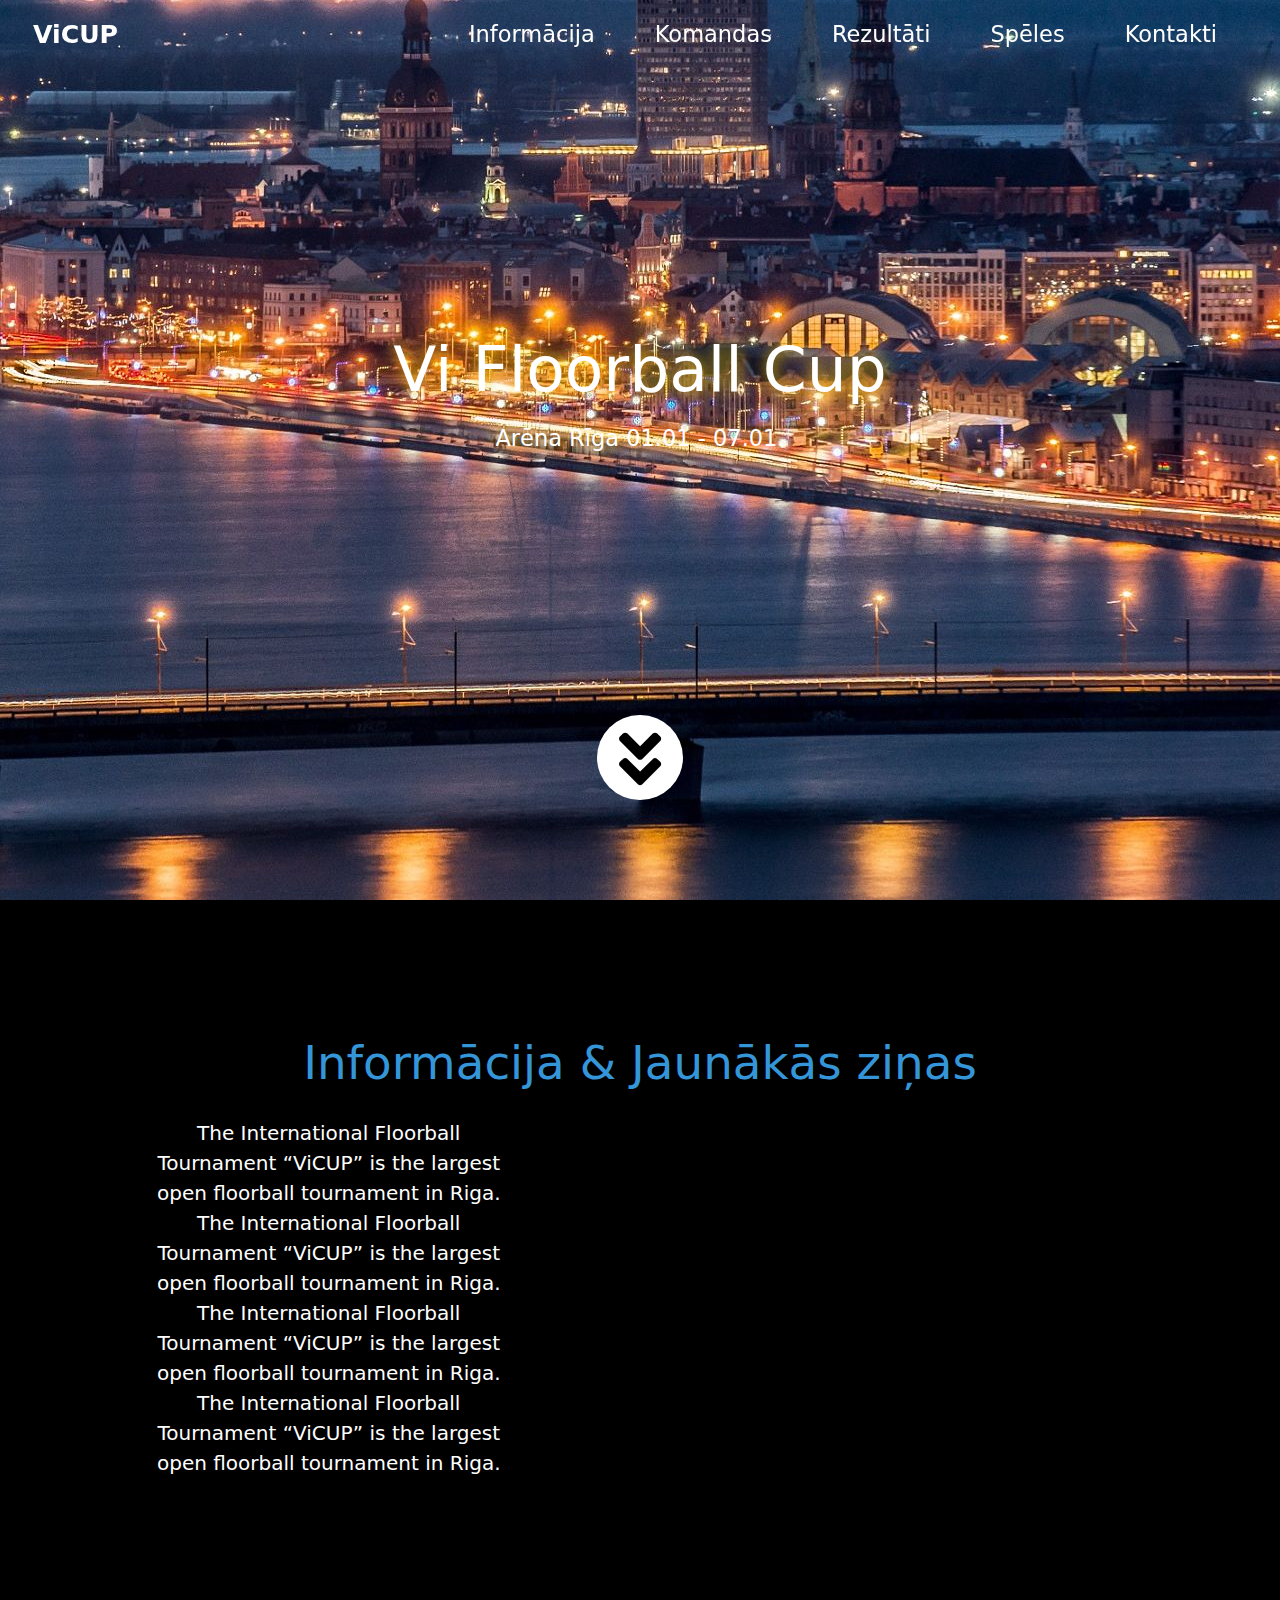
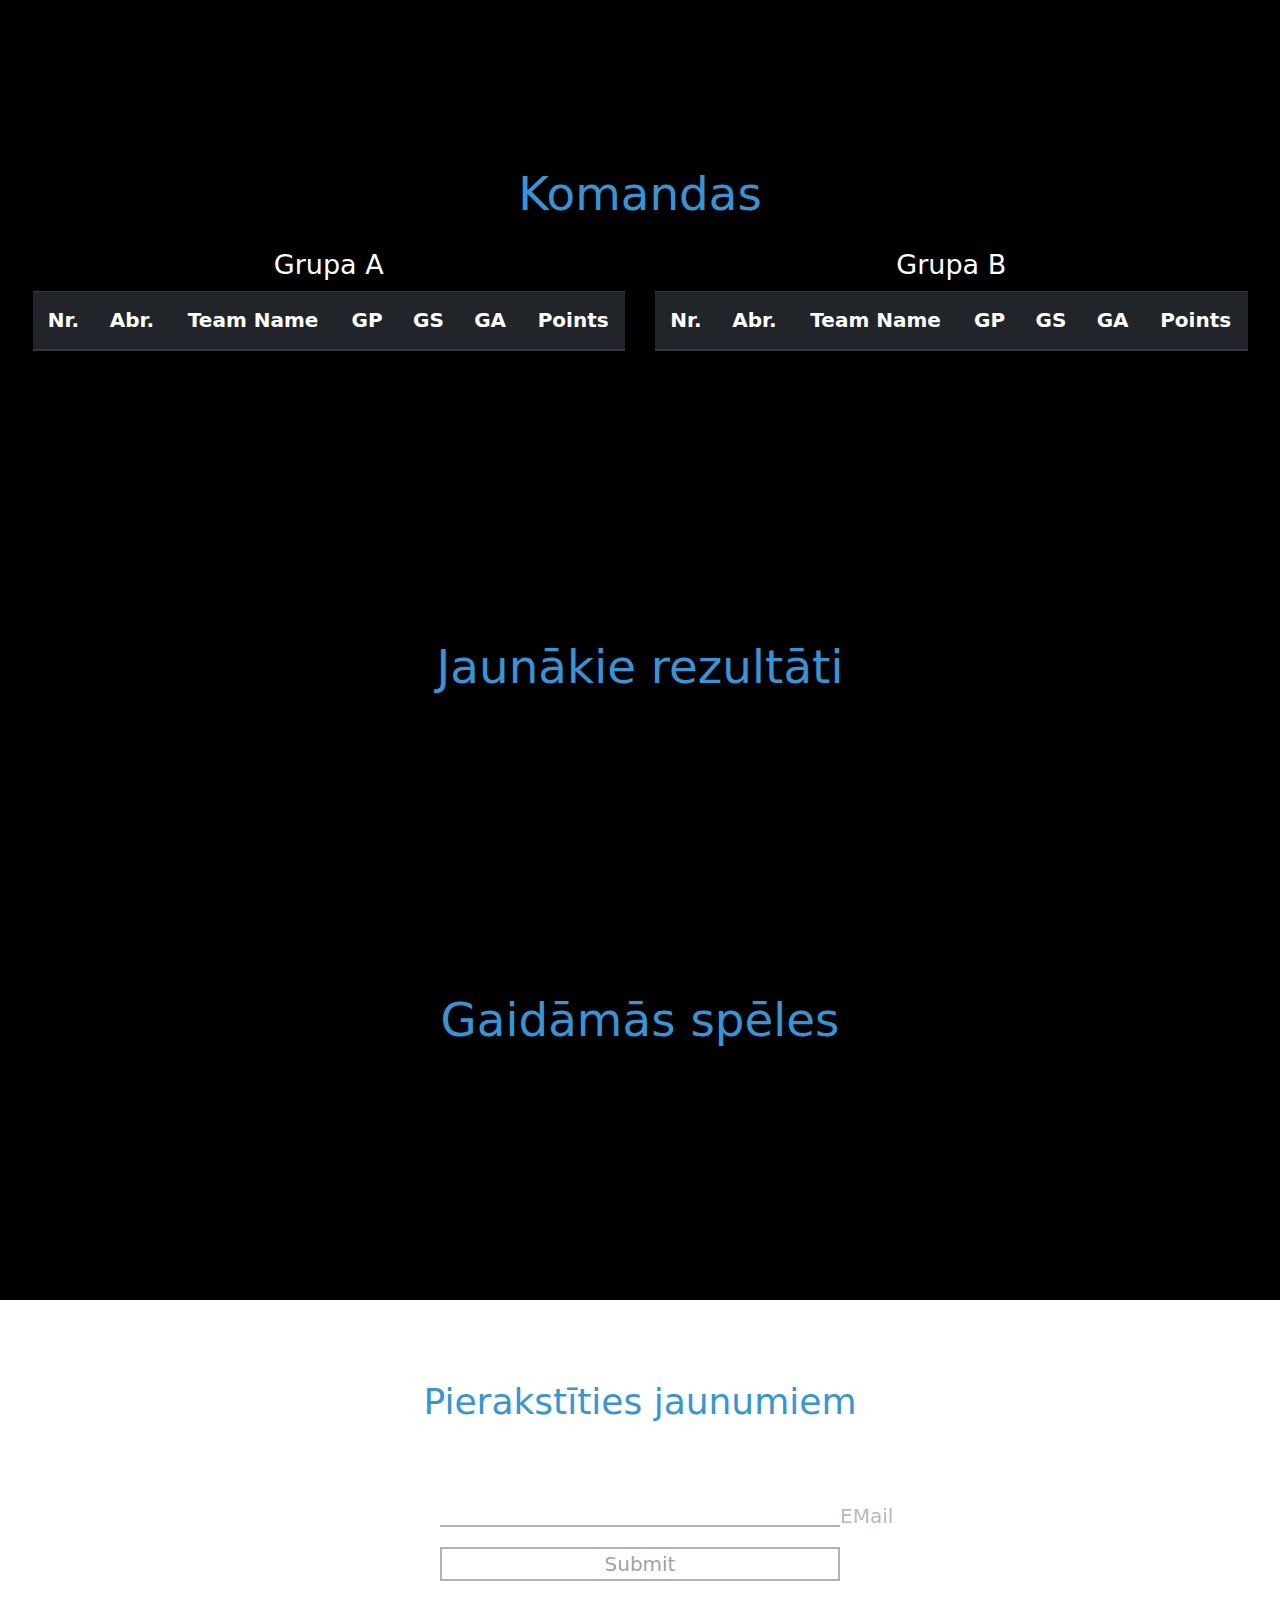
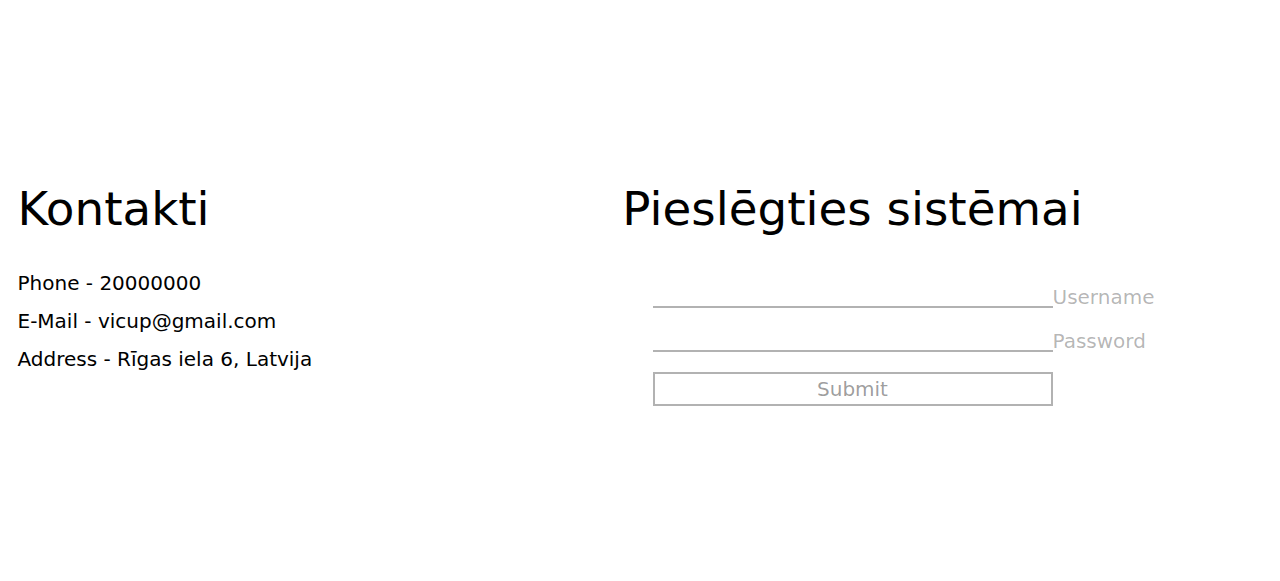
<file: TRNApp/index.html>
﻿<!DOCTYPE html>
<html lang="en">
  <head>
    <meta charset="UTF-8" />
    <meta name="viewport" content="width=device-width, initial-scale=1.0" />
    <meta http-equiv="X-UA-Compatible" content="ie=edge" />
    <title>ViCUP</title>
    <link rel="stylesheet" href="Assets/fontawesome-5.5/css/all.min.css" />
    <link rel="stylesheet" href="Assets/css/bootstrap.min.css" />
    <link rel="stylesheet" href="Assets/css/templatemo-style.css" />

  </head>
  <body>
      <!-- Hero section -->
      <section id="hero" class="text-white tm-font-big tm-parallax">
          <!-- Navigation -->
          <nav class="navbar navbar-expand-md tm-navbar" id="tmNav">
              <div class="container">
                  <div class="tm-next">
                      <a href="#hero" class="navbar-brand">ViCUP</a>
                  </div>

                  <div class="collapse navbar-collapse" id="navbarSupportedContent">
                      <ul class="navbar-nav ml-auto">
                          <li class="nav-item">
                              <a class="nav-link tm-nav-link" href="#information">Informācija</a>
                          </li>
                          <li class="nav-item">
                              <a class="nav-link tm-nav-link" href="#teams">Komandas</a>
                          </li>
                          <li class="nav-item">
                              <a class="nav-link tm-nav-link" href="#standings">Rezultāti</a>
                          </li>
                          <li class="nav-item">
                              <a class="nav-link tm-nav-link" href="#games">Spēles</a>
                          </li>
                          <li class="nav-item">
                              <a class="nav-link tm-nav-link" href="#contact">Kontakti</a>
                          </li>
                      </ul>
                  </div>

              </div>
          </nav>

          <!-- Start main info -->
          <div class="text-center tm-hero-text-container">
              <div class="tm-hero-text-container-inner">
                  <h2 class="tm-hero-title" style="text-shadow: #FC0 1px 0 15px;">Vi Floorball Cup</h2>
                  <p class="tm-hero-subtitle" style="text-shadow: #FC0 1px 0 15px;">
                      Arēna Rīga 01.01 - 07.01.
                  </p>
              </div>
          </div>

          <!-- Information button -->
          <div class="tm-next tm-intro-next">
              <a href="#information" class="text-center tm-down-arrow-link">
                  <i class="fas fa-3x fa-angle-double-down tm-down-arrow"></i>
              </a>
          </div>

      </section>

      <!-- Introduction -->
      <section id="information" class="tm-section-pad-top tm-section-pad-bot">
          <div class="container">
              <div class="row">
                  <div class="text-center col-12">
                      <h2 class="tm-text-primary tm-section-title mb-4">Informācija & Jaunākās ziņas</h2>

                      <div class="container">
                          <div class="row justify-content-center">
                              <div class="col-4">
                                  The International Floorball Tournament “ViCUP” is the largest open floorball tournament in Riga.
                                  The International Floorball Tournament “ViCUP” is the largest open floorball tournament in Riga.
                                  The International Floorball Tournament “ViCUP” is the largest open floorball tournament in Riga.
                                  The International Floorball Tournament “ViCUP” is the largest open floorball tournament in Riga.
                              </div>
                              <div class="col-6">
                                  <table class="table table-hover">
                                      <tbody id="news-table">
                                      </tbody>
                                  </table>
                              </div>
                          </div>
                      </div>

                      <div class="container">
                          <div id="selected-news" class="row justify-content-center">
                              <p id="selected-news-p"> </p>
                          </div>
                      </div>
                  </div>
              </div>
          </div>
      </section>

      <!-- Teams -->
      <section id="teams" class="tm-section-pad-top tm-section-pad-bot">
          <div class="container">
              <div class="row">
                  <div class="text-center col-12">
                      <h2 class="tm-text-primary tm-section-title mb-4">Komandas</h2>

                      <div class="container">
                          <div class="row">
                              <div class="col">
                                  <h4 style="text-align: center">Grupa A</h4>
                                  <table class="tb-groups table table-hover">
                                      <thead class="thead-dark">
                                          <tr>
                                              <th>Nr.</th>
                                              <th>Abr.</th>
                                              <th>Team Name</th>
                                              <th>GP</th>
                                              <th>GS</th>
                                              <th>GA</th>
                                              <th>Points</th>
                                          </tr>
                                      </thead>
                                      <tbody id="group-a">
                                      </tbody>
                                  </table>
                              </div>
                              <div class="col">
                                  <h4 style="text-align: center">Grupa B</h4>
                                  <table class="tb-groups table ">
                                      <thead class="thead-dark">
                                          <tr>
                                              <th>Nr.</th>
                                              <th>Abr.</th>
                                              <th>Team Name</th>
                                              <th>GP</th>
                                              <th>GS</th>
                                              <th>GA</th>
                                              <th>Points</th>
                                          </tr>
                                      </thead>
                                      <tbody id="group-b">
                                      </tbody>
                                  </table>
                              </div>
                          </div>
                      </div>

                  </div>
              </div>
          </div>
      </section>

      <!-- Players -->
      <section id="players" class="tm-section-pad-top tm-section-pad-bot">
          <div class="container">
              <div class="row">
                  <div class="text-center col-12">
                      <h2 id="players-team-name" class="tm-text-primary tm-section-title mb-4">Spēlētāji</h2>
                      <div class="row">

                          <table class="table table-hover">
                              <thead class="thead-dark">
                                  <tr>
                                      <th scope="col">#</th>
                                      <th scope="col">Vārds</th>
                                      <th scope="col">Uzvārds</th>
                                      <th scope="col">Pozīcija</th>
                                      <th scope="col">Vārti</th>
                                      <th scope="col">Piespēles</th>
                                      <th scope="col">Soda minūtes</th>
                                  </tr>
                              </thead>
                              <tbody id="player-table">
                              </tbody>
                          </table>

                      </div>
                  </div>
              </div>
          </div>
      </section>

      <!-- Results -->
      <section id="standings" class="tm-section-pad-top tm-section-pad-bot">
          <div class="container">
              <div class="row">
                  <div class="text-center col-12">
                      <h2 class="tm-text-primary tm-section-title mb-4">Jaunākie rezultāti</h2>

                      <div class="container" id="recent-results-tab">
                      </div>

                  </div>
              </div>
          </div>
      </section>

      <!-- Games -->
      <section id="games" class="tm-section-pad-top tm-section-pad-bot">
          <div class="container">
              <div class="row">
                  <div class="text-center col-12">
                      <h2 class="tm-text-primary tm-section-title mb-4">Gaidāmās spēles</h2>

                      <div class="container" id="future-games-tab">
                      </div>
                      <br />
                      <br />
                      <br />
                  </div>
              </div>
          </div>
      </section>

      <!-- Sign-Up -->
      <section class="newsletter" style="background-color:white; color:black;">
          <div class="container">
              <div class="row">
                  <div class="col-sm-12">
                      <div class="content">
                          <h2>Pierakstīties jaunumiem</h2>
                          <div class="input-group">

                              <form action="#" autocomplete="off">
                                  <fieldset>
                                      <input id="email-text" type="text" name="email-text" required>
                                      <label for="email-text">EMail</label>
                                      <div class="after"></div>
                                  </fieldset>
                                  <fieldset>
                                      <button id="ApproveAll">Submit</button>
                                  </fieldset>
                              </form>

                          </div>
                      </div>
                  </div>
              </div>
          </div>
      </section>

      <!-- Contact and footer section -->
      <section id="contact" style="background-color:white; color:black;" >
          <!-- Contact us -->
          <div class="container tm-container-contact">
              <div class="row">
                  <div class="col-4">
                      <h2 class="mb-4 tm-section-title">Kontakti</h2>
                      <p>
                          Phone - 20000000<br />
                          E-Mail - vicup@gmail.com<br />
                          Address - Rīgas iela 6, Latvija<br />
                      </p>
                  </div>

                  <div class="text-center col-8">
                      <h2 class="mb-4 tm-section-title">Pieslēgties sistēmai</h2>
                      <form action="#" autocomplete="off">
                          <fieldset>
                              <input id="username" type="text" name="username" required>
                              <label for="username">Username</label>
                              <div class="after"></div>
                          </fieldset>
                          <fieldset>
                              <input id="password" type="password" name="password" required>
                              <label for="password">Password</label>
                              <div class="after"></div>
                          </fieldset>
                          <fieldset>
                              <button id="SubmitLogin">Submit</button>
                          </fieldset>
                      </form>
                  </div>
              </div>


      <script src="Assets/js/jquery-1.9.1.min.js"></script>
      <script src="Assets/js/jquery.singlePageNav.min.js"></script>
      <script src="Assets/js/bootstrap.min.js"></script>
      <script src="Assets/js/indexjs.js"></script>

  </body>
</html>
</file>
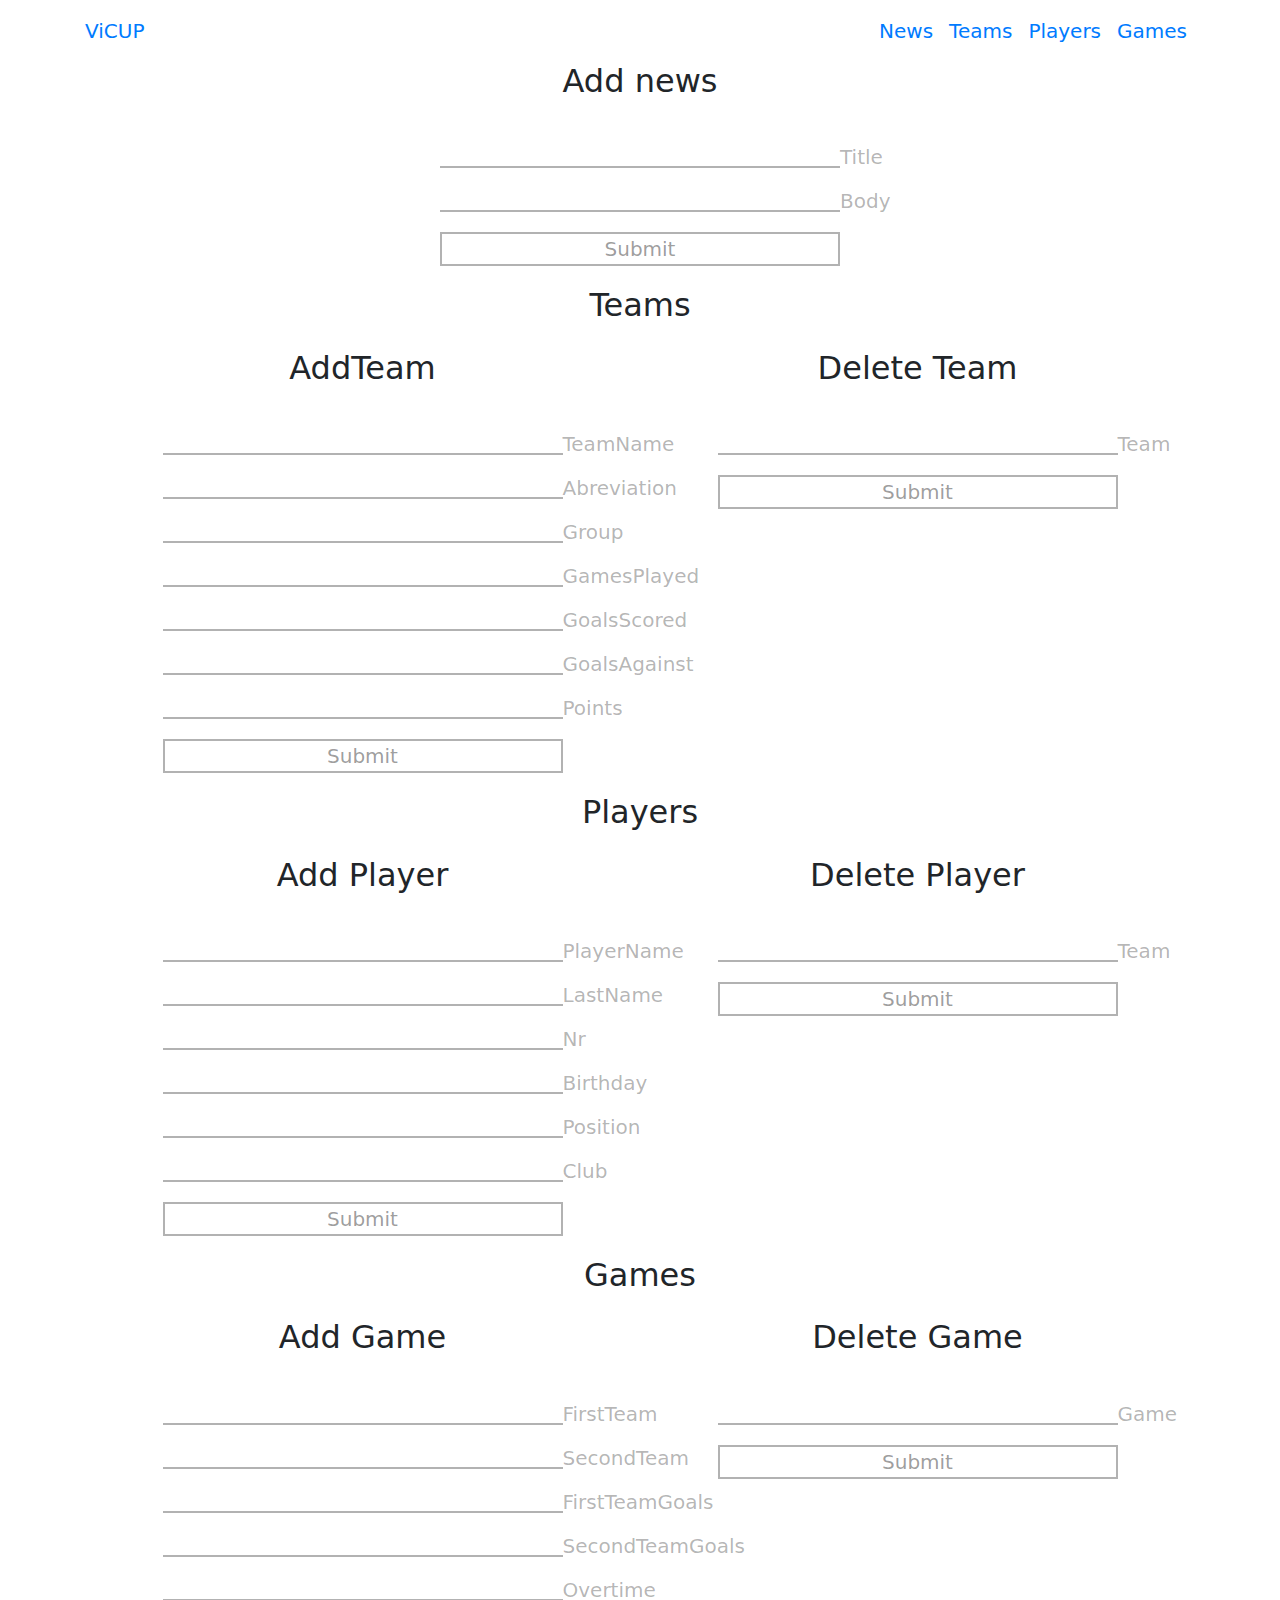
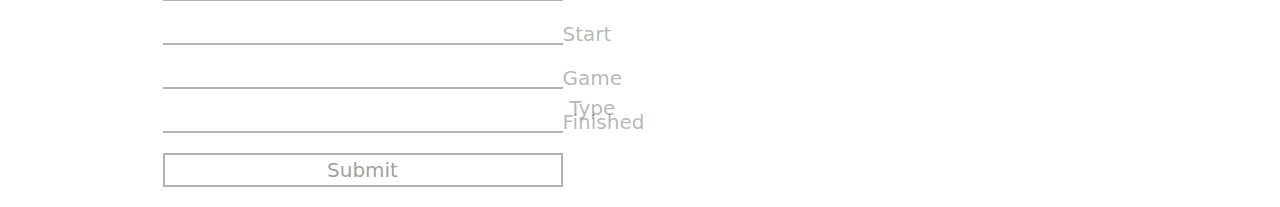
<file: TRNApp/admin-form.html>
﻿<!DOCTYPE html>
<html lang="en">
<head>
    <meta charset="UTF-8" />
    <meta name="viewport" content="width=device-width, initial-scale=1.0" />
    <meta http-equiv="X-UA-Compatible" content="ie=edge" />
    <title>Admin</title>
    <link rel="stylesheet" href="Assets/fontawesome-5.5/css/all.min.css" />
    <link rel="stylesheet" href="Assets/css/bootstrap.min.css" />
    <link rel="stylesheet" href="Assets/css/admin-style.css" />

</head>
<body>

    <nav class="navbar navbar-expand-md tm-navbar" id="tmNav">
        <div class="container">
            <div class="tm-next">
                <a href="#hero" class="navbar-brand">ViCUP</a>
            </div>

            <div class="collapse navbar-collapse" id="navbarSupportedContent">
                <ul class="navbar-nav ml-auto">
                    <li class="nav-item">
                        <a class="nav-link tm-nav-link" href="#add-news">News</a>
                    </li>
                    <li class="nav-item">
                        <a class="nav-link tm-nav-link" href="#add-team">Teams</a>
                    </li>
                    <li class="nav-item">
                        <a class="nav-link tm-nav-link" href="#add-player">Players</a>
                    </li>
                    <li class="nav-item">
                        <a class="nav-link tm-nav-link" href="#add-game">Games</a>
                    </li>
                </ul>
            </div>

        </div>
    </nav>

    <!-- News -->
    <section id="add-news" class="tm-section-pad-top tm-section-pad-bot">
        <div class="container">
            <div class="row">
                <div class="text-center col-12">
                    <h2 class="tm-text-primary tm-section-title mb-4">Add news</h2>

                    <form action="#" autocomplete="off">
                        <fieldset>
                            <input id="add-news-title" type="text" name="add-news-title" required>
                            <label for="add-news-title">Title</label>
                            <div class="after"></div>
                        </fieldset>
                        <fieldset>
                            <input id="add-news-text" type="text" name="add-news-text" required>
                            <label for="add-news-text">Body</label>
                            <div class="after"></div>
                        </fieldset>
                        <fieldset>
                            <button id="SubmitNews">Submit</button>
                        </fieldset>
                    </form>

                </div>
            </div>
        </div>
    </section>

    <!-- Team -->
    <section id="add-team" class="tm-section-pad-top tm-section-pad-bot">
        <div class="container">
            <div class="row">
                <div class="text-center col-12">
                    <h2 class="tm-text-primary tm-section-title mb-4">Teams</h2>

                    <div class="container">
                        <div class="row">
                            <div class="col">
                                <h2 class="tm-text-primary tm-section-title mb-4">AddTeam</h2>

                                <form action="#" autocomplete="off">
                                    <fieldset>
                                        <input id="add-team-name" type="text" name="add-team-name" required>
                                        <label for="add-team-name">TeamName</label>
                                        <div class="after"></div>
                                    </fieldset>
                                    <fieldset>
                                        <input id="add-team-abr" type="text" name="add-team-abr" required>
                                        <label for="add-team-abr">Abreviation</label>
                                        <div class="after"></div>
                                    </fieldset>
                                    <fieldset>
                                        <input id="add-team-group" type="text" name="add-team-group" required>
                                        <label for="add-team-group">Group</label>
                                        <div class="after"></div>
                                    </fieldset>
                                    <fieldset>
                                        <input id="add-gp" type="number" name="add-gp" required>
                                        <label for="add-gp">GamesPlayed</label>
                                        <div class="after"></div>
                                    </fieldset>
                                    <fieldset>
                                        <input id="add-gs" type="number" name="add-gs" required>
                                        <label for="add-gs">GoalsScored</label>
                                        <div class="after"></div>
                                    </fieldset>
                                    <fieldset>
                                        <input id="add-ga" type="number" name="add-ga" required>
                                        <label for="add-ga">GoalsAgainst</label>
                                        <div class="after"></div>
                                    </fieldset>
                                    <fieldset>
                                        <input id="add-p" type="number" name="add-p" required>
                                        <label for="add-p">Points</label>
                                        <div class="after"></div>
                                    </fieldset>
                                    <fieldset>
                                        <button id="SubmitTeam">Submit</button>
                                    </fieldset>
                                </form>

                            </div>
                            <div class="col">
                                <h2 class="tm-text-primary tm-section-title mb-4">Delete Team</h2>

                                <form action="#" autocomplete="off">
                                    <fieldset>
                                        <input id="delete-team" type="text" name="delete-team" required>
                                        <label for="delete-team">Team</label>
                                        <div class="after"></div>
                                    </fieldset>
                                    <fieldset>
                                        <button id="DeleteTeam">Submit</button>
                                    </fieldset>
                                </form>

                            </div>
                        </div>
                    </div>

                </div>
            </div>
        </div>
    </section>

    <!-- Player -->
    <section id="add-player" class="tm-section-pad-top tm-section-pad-bot">
        <div class="container">
            <div class="row">
                <div class="text-center col-12">
                    <h2 class="tm-text-primary tm-section-title mb-4">Players</h2>


                    <div class="container">
                        <div class="row">
                            <div class="col">
                                <h2 class="tm-text-primary tm-section-title mb-4">Add Player</h2>

                                <form action="#" autocomplete="off">
                                    <fieldset>
                                        <input id="add-player-name" type="text" name="add-player-name" required>
                                        <label for="add-player-name">PlayerName</label>
                                        <div class="after"></div>
                                    </fieldset>
                                    <fieldset>
                                        <input id="add-player-surname" type="text" name="add-player-surname" required>
                                        <label for="add-player-surname">LastName</label>
                                        <div class="after"></div>
                                    </fieldset>
                                    <fieldset>
                                        <input id="add-player-nr" type="number" name="add-player-nr" required>
                                        <label for="add-player-nr">Nr</label>
                                        <div class="after"></div>
                                    </fieldset>
                                    <fieldset>
                                        <input id="add-player-bd" type="text" name="add-player-bd" required>
                                        <label for="add-player-bd">Birthday</label>
                                        <div class="after"></div>
                                    </fieldset>
                                    <fieldset>
                                        <input id="add-player-pos" type="text" name="add-player-pos" required>
                                        <label for="add-player-pos">Position</label>
                                        <div class="after"></div>
                                    </fieldset>
                                    <fieldset>
                                        <input id="add-player-club" type="number" name="add-player-club" required>
                                        <label for="add-player-pos">Club</label>
                                        <div class="after"></div>
                                    </fieldset>
                                    <fieldset>
                                        <button id="SubmitPlayer">Submit</button>
                                    </fieldset>
                                </form>

                            </div>
                            <div class="col">
                                <h2 class="tm-text-primary tm-section-title mb-4">Delete Player</h2>

                                <form action="#" autocomplete="off">
                                    <fieldset>
                                        <input id="delete-player" type="text" name="delete-player" required>
                                        <label for="delete-player">Team</label>
                                        <div class="after"></div>
                                    </fieldset>
                                    <fieldset>
                                        <button id="DeletePlayer">Submit</button>
                                    </fieldset>
                                </form>

                            </div>
                        </div>
                    </div>

                </div>
            </div>
        </div>
    </section>

    <!-- Game -->
    <section id="add-game" class="tm-section-pad-top tm-section-pad-bot">
        <div class="container">
            <div class="row">
                <div class="text-center col-12">
                    <h2 class="tm-text-primary tm-section-title mb-4">Games</h2>

                    <div class="container">
                        <div class="row">
                            <div class="col">
                                <h2 class="tm-text-primary tm-section-title mb-4">Add Game</h2>

                                <form action="#" autocomplete="off">
                                    <fieldset>
                                        <input id="add-game-id1" type="text" name="add-game-id1" required>
                                        <label for="add-game-id1">FirstTeam</label>
                                        <div class="after"></div>
                                    </fieldset>
                                    <fieldset>
                                        <input id="add-game-id2" type="text" name="add-game-id2" required>
                                        <label for="add-game-id2">SecondTeam</label>
                                        <div class="after"></div>
                                    </fieldset>
                                    <fieldset>
                                        <input id="add-game-goals1" type="number" name="add-game-goals1" required>
                                        <label for="add-game-goals1">FirstTeamGoals</label>
                                        <div class="after"></div>
                                    </fieldset>
                                    <fieldset>
                                        <input id="add-game-goals2" type="number" name="add-game-goals2" required>
                                        <label for="add-game-goals2">SecondTeamGoals</label>
                                        <div class="after"></div>
                                    </fieldset>
                                    <fieldset>
                                        <input id="add-overtime" type="number" name="add-overtime" required>
                                        <label for="add-overtime">Overtime</label>
                                        <div class="after"></div>
                                    </fieldset>
                                    <fieldset>
                                        <input id="add-starting-time" type="text" name="add-starting-time" required>
                                        <label for="add-starting-time">Start</label>
                                        <div class="after"></div>
                                    </fieldset>
                                    <fieldset>
                                        <input id="add-game-type" type="text" name="add-game-type" required>
                                        <label for="add-game-type">Game Type</label>
                                        <div class="after"></div>
                                    </fieldset>
                                    <fieldset>
                                        <input id="add-finished" type="number" name="add-finished" required>
                                        <label for="add-finished">Finished</label>
                                        <div class="after"></div>
                                    </fieldset>
                                    <fieldset>
                                        <button id="SubmitGame">Submit</button>
                                    </fieldset>
                                </form>

                            </div>
                            <div class="col">
                                <h2 class="tm-text-primary tm-section-title mb-4">Delete Game</h2>

                                <form action="#" autocomplete="off">
                                    <fieldset>
                                        <input id="delete-game" type="text" name="delete-game" required>
                                        <label for="delete-game">Game</label>
                                        <div class="after"></div>
                                    </fieldset>
                                    <fieldset>
                                        <button id="DeleteGame">Submit</button>
                                    </fieldset>
                                </form>

                            </div>
                        </div>
                    </div>

                </div>
            </div>
        </div>
    </section>


    <script src="Assets/js/jquery-1.9.1.min.js"></script>
    <script src="Assets/js/jquery.singlePageNav.min.js"></script>
    <script src="Assets/js/bootstrap.min.js"></script>
    <script src="Assets/js/adminjs.js"></script>
    <script src="Assets/js/indexjs.js"></script>

</body>
</html>
</file>
<file: TRNApp/Assets/css/templatemo-style.css>
html {
  font-size: 18px;
}

body {
    color: white;
    background-color: black;
    margin: 0;
    padding: 0;
    overflow-x: hidden;
}
a {
  transition: all 0.3s ease;
}

a:hover,
a:focus {
  text-decoration: none;
}

a:focus {
  outline: none;
}

.tm-section-pad-top {
    padding-top: 135px;
}

.tm-section-pad-bot {
    padding-bottom: 135px;
}

.tm-text-primary {
  color: #3496d8;
}

.tm-font-big {
  font-size: 1.25rem;
}

/* Table */

.news-table a:hover {
    color: white;
}

/* Navbar */

.tm-navbar {
  position: fixed;
  width: 100%;
  z-index: 1000;
  background-color: transparent;
  transition: all 0.3s ease;
}

.tm-navbar.scroll {
  background-color: WHITE;
  border-bottom: 1px solid #8f8f8f;
}

.navbar-brand {
  color: white;
  font-size: 1.4rem;
  font-weight: bold;
}

.navbar-brand:hover,
.tm-navbar.scroll .navbar-brand:hover {
  color: #3496d8;
}

.tm-navbar.scroll .navbar-brand {
  color: #8f8f8f;
}

.nav-item {
  list-style: none;
}

.tm-nav-link {
  color: white;
}

.tm-navbar.scroll .tm-nav-link {
  color: #8f8f8f;
}

.tm-navbar.scroll .tm-nav-link:hover,
.tm-navbar.scroll .tm-nav-link.current,
.tm-nav-link:hover {
  color: #3496d8;
}

/* Hero */

#hero {
  background-image: url(../img/riga-skyline.jpg);
  background-repeat: no-repeat;
  height: 100vh;
  min-height: 375px;
  position: relative;
}

@media (min-height: 830px) {
  #hero {
    background-position: center -210px;
  }
}

@media (min-height: 680px) and (max-height: 829px) {
  #hero {
    background-position: center -300px;
  }
}

@media (min-height: 500px) and (max-height: 679px) {
  #hero {
    background-position: center -400px;
  }
}

@media (max-height: 499px) {
  #hero {
    background-position: center -450px;
  }
}

.tm-hero-text-container {
  width: 100%;
  height: 100%;
  display: flex;
  flex-flow: column;
  justify-content: center;
}

.tm-hero-text-container-inner {
  margin-top: -90px;
}

.tm-hero-title {
  font-size: 3.5rem;  
}

.tm-intro-next {
  position: absolute;
  bottom: 100px;
  left: 0;
  right: 0;
}

@media (max-height: 480px) {
  .tm-hero-text-container-inner {
    margin-top: -40px;
  }

  .tm-intro-next {
    bottom: 20px;
  }
}

.tm-down-arrow-link {
  display: block;
  margin-top: 18%;
}

.tm-down-arrow {
  color: black;
  cursor: pointer;
  background: white;
  border-radius: 50%;
  padding: 10px 22px 8px;
  transition: all 0.3s ease;
}

.tm-down-arrow:hover,
.tm-down-arrow:focus {
  color: white;
  background: #3496d8;
}

/* Introduction */

.tm-section-title {
  font-size: 2.6rem;
  font-weight: normal;
}

/* Teams */

.tm-team-description {
  max-width: 650px;
  width: 100%;
  font-size: 0.9rem;
}

/* Contact */

#contact {
    color: white;
    /*background-image: url(../img/the-town-bg-02.jpg);
    background-color: lightslategrey;
    background-position: center;
    background-repeat: no-repeat;*/
    background-color: black;
    min-height: 500px;
    position: relative;
    padding-bottom: 50px;
    padding-top: 100px;
}

.tm-footer {
  position: absolute;
  bottom: 35px;
  left: 0;
  right: 0;
  padding: 0 15px;
}

.tm-footer-link {
  color: white;
}

.tm-footer-link:hover,
.tm-footer-link:focus {
  color: #3496d8;
  text-decoration: none;
}

p {
  line-height: 1.9;
}

@media (min-width: 768px) {
  .navbar-expand-md .navbar-nav .nav-link {
    padding-right: 30px;
    padding-left: 30px;
  }
}

@media (min-width: 1200px) {
  .container {
    max-width: 1275px;
  }
}

@media (max-width: 767px) {
  .navbar-nav {
    max-width: 200px;
    text-align: right;
  }

  .navbar-collapse {
    background-color: rgb(255, 255, 255);
    padding: 10px;
    border-radius: 3px;
  }

  .navbar-collapse .nav-link {
    color: #8f8f8f;
  }
}

/* Newsletter */

.newsletter {
    padding: 80px 0;
}

    .newsletter .content {
        max-width: 650px;
        margin: 0 auto;
        text-align: center;
        position: relative;
        z-index: 2;
    }

        .newsletter .content h2 {
            margin-bottom: 40px;
            color: #3496d8;
        }

        .newsletter .content .form-control {
            height: 50px;
            border-color: #ffffff;
            border-radius: 0;
        }

            .newsletter .content.form-control:focus {
                box-shadow: none;
                border: 2px solid #243c4f;
            }

        .newsletter .content .btn {
            min-height: 50px;
            border-radius: 0;
            background: #3496d8;
            color: #fff;
            font-weight: 600;
        }

/* Login button */

.login {
    color: #fff !important;
    text-transform: uppercase;
    text-decoration: none;
    background: #3496d8;
    padding: 20px;
    border-radius: 5px;
    display: inline-block;
    border: none;
    transition: all 0.4s ease 0s;
}

    .login:hover {
        background: #434343;
        letter-spacing: 1px;
        -webkit-box-shadow: 0px 5px 40px -10px rgba(0,0,0,0.57);
        -moz-box-shadow: 0px 5px 40px -10px rgba(0,0,0,0.57);
        box-shadow: 5px 40px -10px rgba(0,0,0,0.57);
        transition: all 0.4s ease 0s;
    }

/* Admin form */

#news-text {
    width: 440px;
    height: 180px;
    border: 1px solid #999999;
    padding: 5px;
}


.admin-btn-wrap {
    height: 100%;
    display: flex;
    align-items: center;
    justify-content: center;
}

.add-news-button {
    width: 140px;
    height: 45px;
    font-family: 'Roboto', sans-serif;
    font-size: 11px;
    text-transform: uppercase;
    letter-spacing: 2.5px;
    font-weight: 500;
    color: #000;
    background-color: #fff;
    border: none;
    border-radius: 45px;
    box-shadow: 0px 8px 15px rgba(0, 0, 0, 0.1);
    transition: all 0.3s ease 0s;
    cursor: pointer;
    outline: none;
}

.add-news-button:hover {
    background-color: #2EE59D;
    box-shadow: 0px 15px 20px rgba(46, 229, 157, 0.4);
    color: #fff;
    transform: translateY(-7px);
}
/* end lol */

body {
    font-size: 20px;
    font-family: system-ui, Helvetica, Arial, sans-serif;
}

form {
    width: 400px;
    margin: 20px auto;
}

fieldset {
    position: relative;
    border: none;
}

label {
    position: absolute;
    top: 18px;
    color: rgba(0, 0, 0, 0.3);
    transform-origin: left;
    transition: all 0.3s ease;
}

input:focus ~ label {
    color: red;
}

input:focus ~ label,
input:valid ~ label {
    top: 0;
    transform: scale(0.6, 0.6);
}

input {
    font-size: 20px;
    width: 100%;
    border: none;
    margin-top: 10px;
}

    input:focus {
        outline: none;
    }

.after {
    width: 100%;
    height: 2px;
    background: linear-gradient(to right, red 50%, transparent 50%);
    background-color: rgba(0, 0, 0, 0.3);
    background-size: 200% 100%;
    background-position: 100% 0;
    transition: all 0.6s ease;
}

input:focus ~ .after {
    background-position: 0 0;
}

button {
    position: relative;
    width: 100%;
    font-size: 20px;
    font-family: system-ui, Helvetica, Arial, sans-serif;
    line-height: 1.5;
    margin-top: 20px;
    padding: 2px 10px;
    color: rgba(0, 0, 0, 0.4);
    background: white;
    border: none;
    background: linear-gradient(to right, red 50%, transparent 50%);
    background-color: rgba(0, 0, 0, 0.3);
    background-size: 200% 100%;
    background-position: 100% 0;
    transition: all 0.6s ease;
}

    button:before {
        position: absolute;
        content: "Submit";
        top: 2px;
        bottom: 2px;
        left: 2px;
        right: 2px;
        display: block;
        background-color: white;
    }

    button:active,
    button:focus,
    button:hover {
        outline: none;
        background-position: 0 0;
        color: red;
    }
</file>
<file: TRNApp/Assets/css/admin-style.css>
﻿body {
    font-size: 20px;
    font-family: system-ui, Helvetica, Arial, sans-serif;
    
}

form {
    width: 400px;
    margin: 20px auto;
}

fieldset {
    position: relative;
    border: none;
}

label {
    position: absolute;
    top: 18px;
    color: rgba(0, 0, 0, 0.3);
    transform-origin: left;
    transition: all 0.3s ease;
}

input:focus ~ label {
    color: red;
}

input:focus ~ label,
input:valid ~ label {
    top: 0;
    transform: scale(0.6, 0.6);
}

input {
    font-size: 20px;
    width: 100%;
    border: none;
    margin-top: 10px;
}

    input:focus {
        outline: none;
    }

.after {
    width: 100%;
    height: 2px;
    background: linear-gradient(to right, red 50%, transparent 50%);
    background-color: rgba(0, 0, 0, 0.3);
    background-size: 200% 100%;
    background-position: 100% 0;
    transition: all 0.6s ease;
}

input:focus ~ .after {
    background-position: 0 0;
}

button {
    position: relative;
    width: 100%;
    font-size: 20px;
    font-family: system-ui, Helvetica, Arial, sans-serif;
    line-height: 1.5;
    margin-top: 20px;
    padding: 2px 10px;
    color: rgba(0, 0, 0, 0.4);
    background: white;
    border: none;
    background: linear-gradient(to right, red 50%, transparent 50%);
    background-color: rgba(0, 0, 0, 0.3);
    background-size: 200% 100%;
    background-position: 100% 0;
    transition: all 0.6s ease;
}

    button:before {
        position: absolute;
        content: "Submit";
        top: 2px;
        bottom: 2px;
        left: 2px;
        right: 2px;
        display: block;
        background-color: white;
    }

    button:active,
    button:focus,
    button:hover {
        outline: none;
        background-position: 0 0;
        color: red;
    }
</file>
